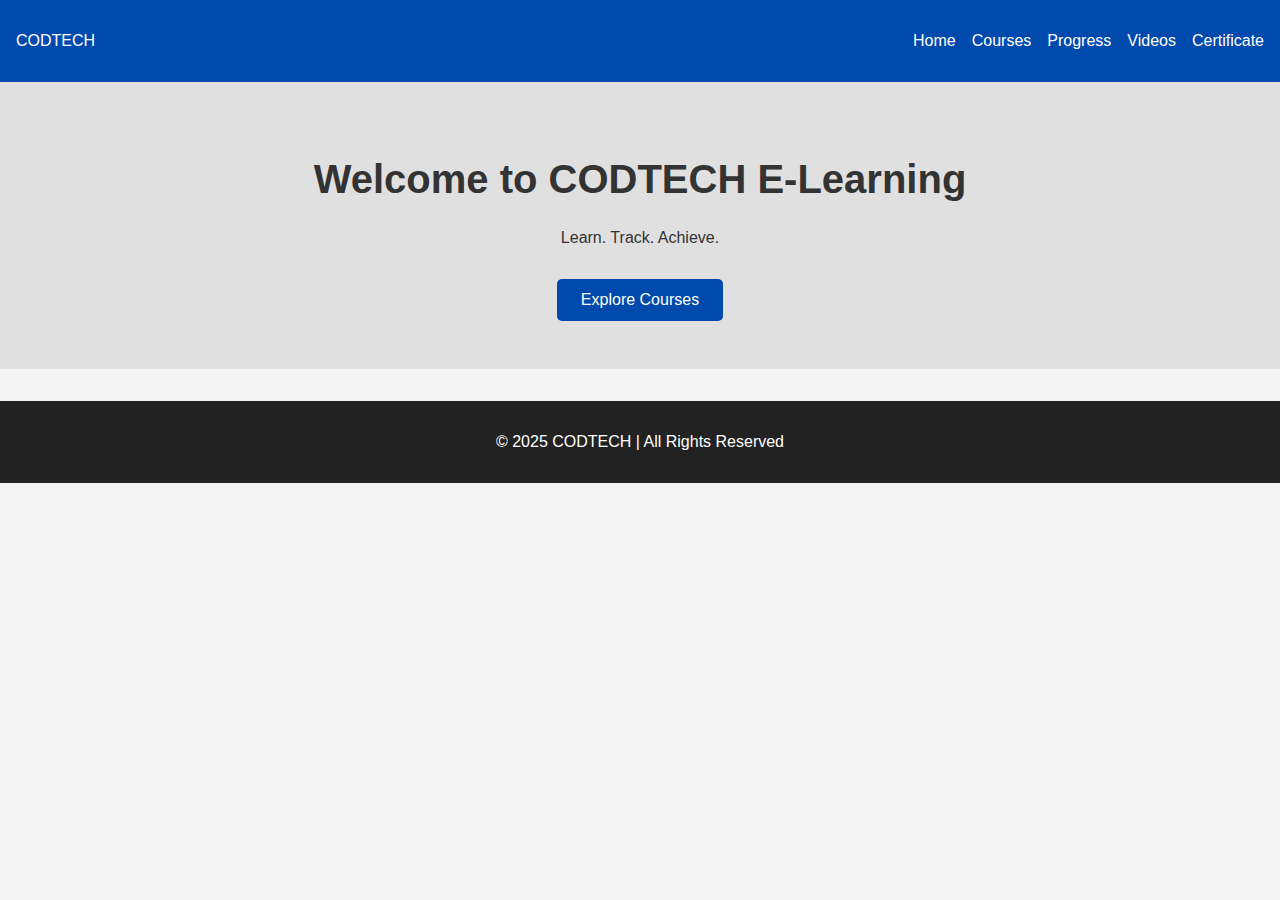
<file: index.html>
<!DOCTYPE html>
<html lang="en">
<head>
  <meta charset="UTF-8" />
  <meta name="viewport" content="width=device-width, initial-scale=1.0" />
  <title>CODTECH E-Learning Platform</title>
  <link rel="stylesheet" href="style.css" />
</head>
<body>
  <nav class="navbar">
    <div class="logo">CODTECH</div>
    <ul class="nav-links">
      <li><a href="index.html">Home</a></li>
      <li><a href="courses.html">Courses</a></li>
      <li><a href="progress.html">Progress</a></li>
      <li><a href="videos.html">Videos</a></li>
      <li><a href="certificate.html">Certificate</a></li>
    </ul>
  </nav>

  <header class="hero">
    <h1>Welcome to CODTECH E-Learning</h1>
    <p>Learn. Track. Achieve.</p>
    <a href="courses.html" class="btn">Explore Courses</a>
  </header>

  <footer class="footer">
    <p>&copy; 2025 CODTECH | All Rights Reserved</p>
  </footer>
</body>
</html>
</file>
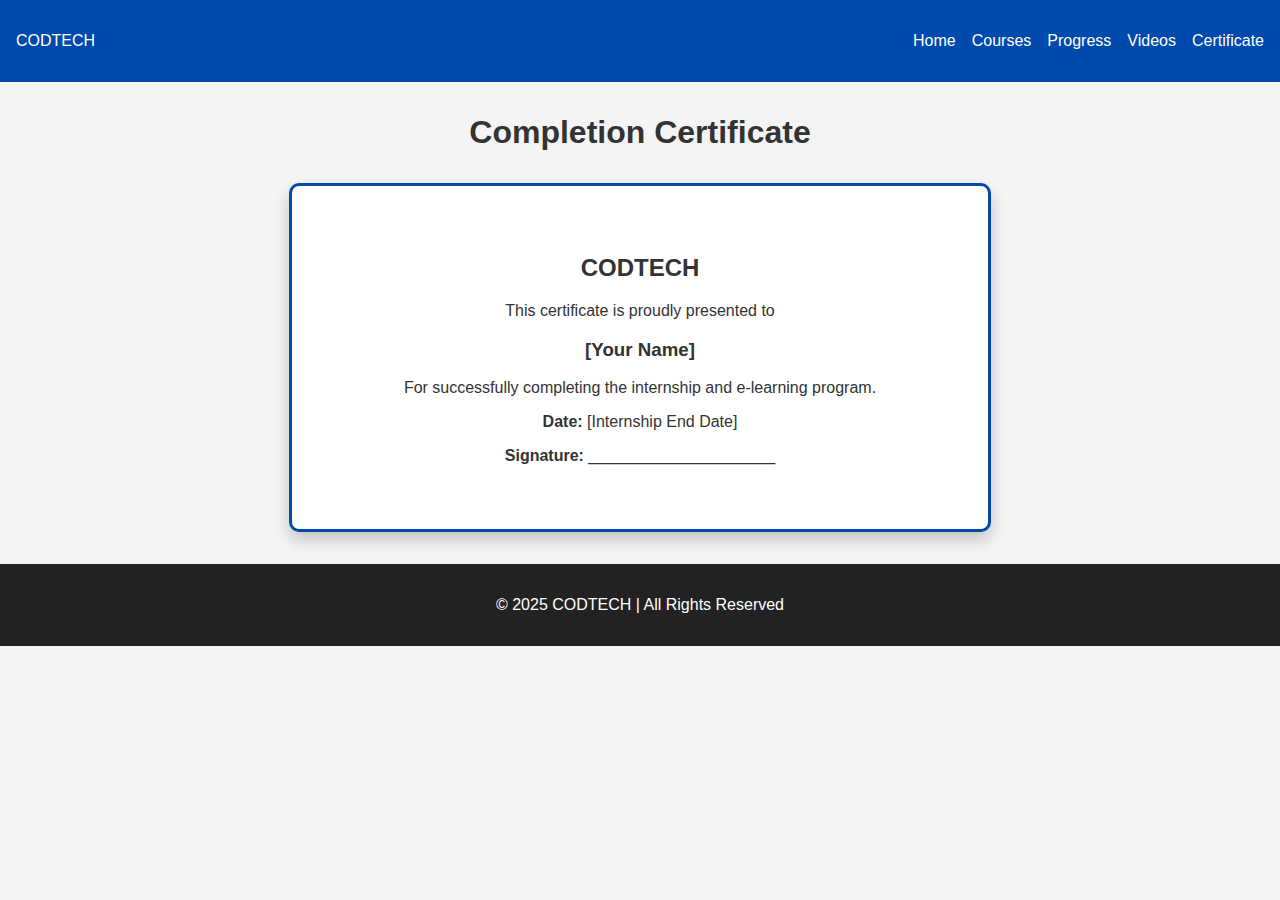
<file: certificate.html>
<!DOCTYPE html>
<html lang="en">
<head>
  <meta charset="UTF-8">
  <meta name="viewport" content="width=device-width, initial-scale=1.0">
  <title>Completion Certificate - CODTECH</title>
  <link rel="stylesheet" href="style.css">
</head>
<body>
  <nav class="navbar">
    <div class="logo">CODTECH</div>
    <ul class="nav-links">
      <li><a href="index.html">Home</a></li>
      <li><a href="courses.html">Courses</a></li>
      <li><a href="progress.html">Progress</a></li>
      <li><a href="videos.html">Videos</a></li>
      <li><a href="certificate.html">Certificate</a></li>
    </ul>
  </nav>

  <main class="certificate">
    <h1 class="page-title">Completion Certificate</h1>
    <div class="certificate-box">
      <h2>CODTECH</h2>
      <p>This certificate is proudly presented to</p>
      <h3>[Your Name]</h3>
      <p>For successfully completing the internship and e-learning program.</p>
      <p><strong>Date:</strong> [Internship End Date]</p>
      <p><strong>Signature:</strong> _____________________</p>
    </div>
  </main>

  <footer class="footer">
    <p>&copy; 2025 CODTECH | All Rights Reserved</p>
  </footer>
</body>
</html>
</file>
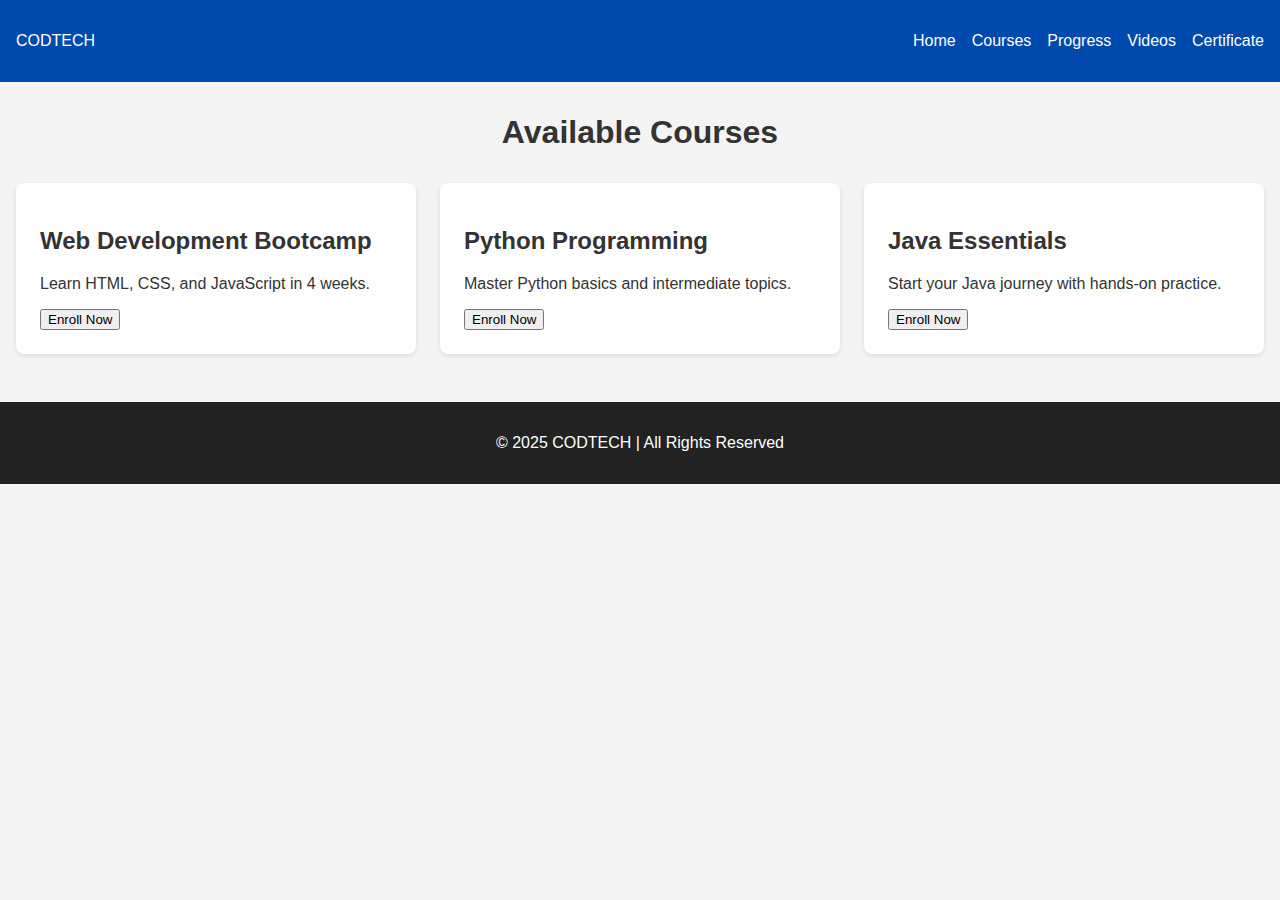
<file: courses.html>
<!DOCTYPE html>
<html lang="en">
<head>
  <meta charset="UTF-8" />
  <meta name="viewport" content="width=device-width, initial-scale=1.0" />
  <title>Courses - CODTECH</title>
  <link rel="stylesheet" href="style.css" />
</head>
<body>
  <nav class="navbar">
    <div class="logo">CODTECH</div>
    <ul class="nav-links">
      <li><a href="index.html">Home</a></li>
      <li><a href="courses.html">Courses</a></li>
      <li><a href="progress.html">Progress</a></li>
      <li><a href="videos.html">Videos</a></li>
      <li><a href="certificate.html">Certificate</a></li>
    </ul>
  </nav>

  <main class="courses">
    <h1 class="page-title">Available Courses</h1>
    <div class="course-list">
      <div class="course-card">
        <h2>Web Development Bootcamp</h2>
        <p>Learn HTML, CSS, and JavaScript in 4 weeks.</p>
        <button>Enroll Now</button>
      </div>
      <div class="course-card">
        <h2>Python Programming</h2>
        <p>Master Python basics and intermediate topics.</p>
        <button>Enroll Now</button>
      </div>
      <div class="course-card">
        <h2>Java Essentials</h2>
        <p>Start your Java journey with hands-on practice.</p>
        <button>Enroll Now</button>
      </div>
    </div>
  </main>

  <footer class="footer">
    <p>&copy; 2025 CODTECH | All Rights Reserved</p>
  </footer>
</body>
</html>
</file>
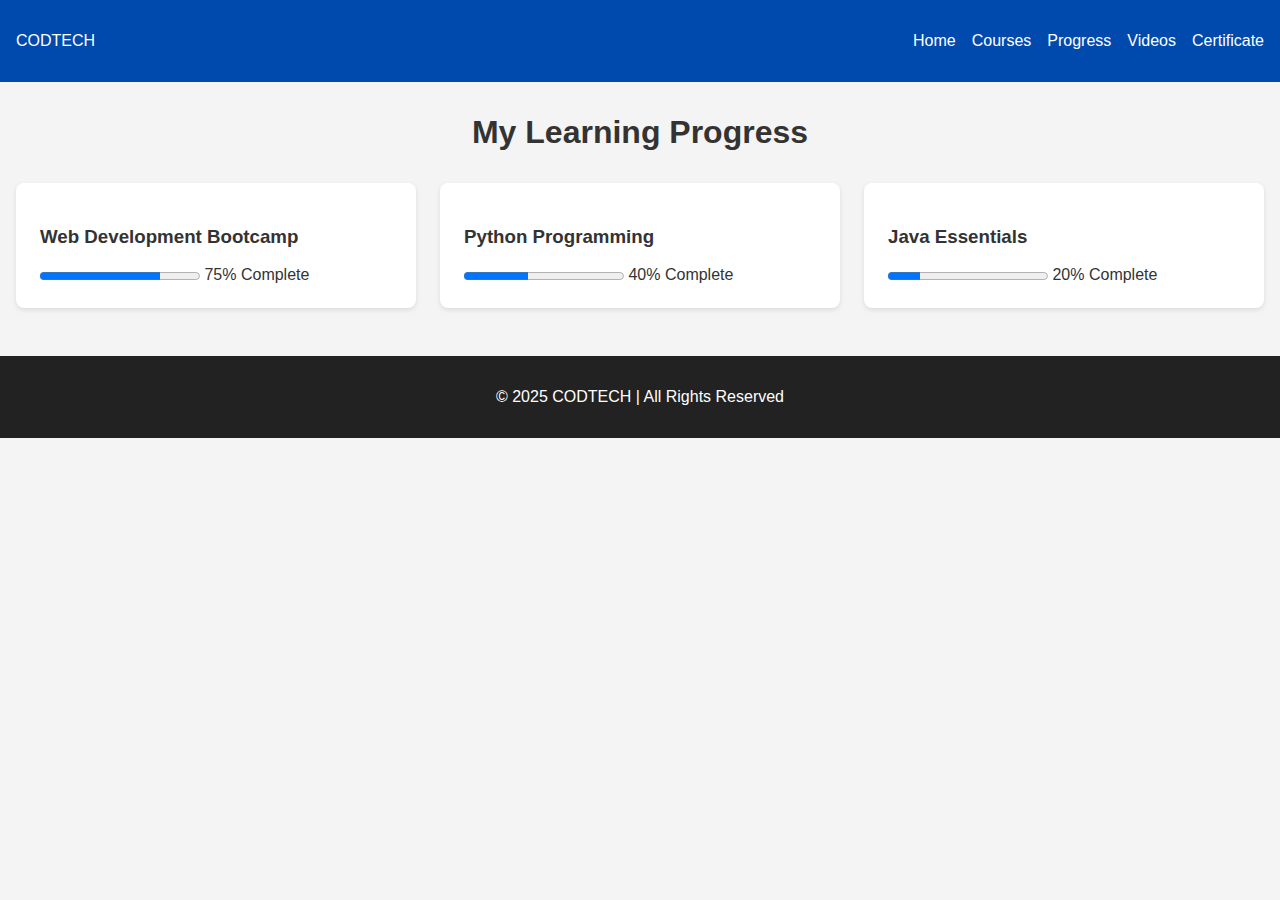
<file: progress.html>
<!DOCTYPE html>
<html lang="en">
<head>
  <meta charset="UTF-8" />
  <meta name="viewport" content="width=device-width, initial-scale=1.0" />
  <title>Progress Tracker - CODTECH</title>
  <link rel="stylesheet" href="style.css" />
</head>
<body>
  <nav class="navbar">
    <div class="logo">CODTECH</div>
    <ul class="nav-links">
      <li><a href="index.html">Home</a></li>
      <li><a href="courses.html">Courses</a></li>
      <li><a href="progress.html">Progress</a></li>
      <li><a href="videos.html">Videos</a></li>
      <li><a href="certificate.html">Certificate</a></li>
    </ul>
  </nav>

  <main class="progress">
    <h1 class="page-title">My Learning Progress</h1>
    <div class="progress-list">
      <div class="progress-item">
        <h3>Web Development Bootcamp</h3>
        <progress value="75" max="100"></progress>
        <span>75% Complete</span>
      </div>
      <div class="progress-item">
        <h3>Python Programming</h3>
        <progress value="40" max="100"></progress>
        <span>40% Complete</span>
      </div>
      <div class="progress-item">
        <h3>Java Essentials</h3>
        <progress value="20" max="100"></progress>
        <span>20% Complete</span>
      </div>
    </div>
  </main>

  <footer class="footer">
    <p>&copy; 2025 CODTECH | All Rights Reserved</p>
  </footer>
</body>
</html>
</file>
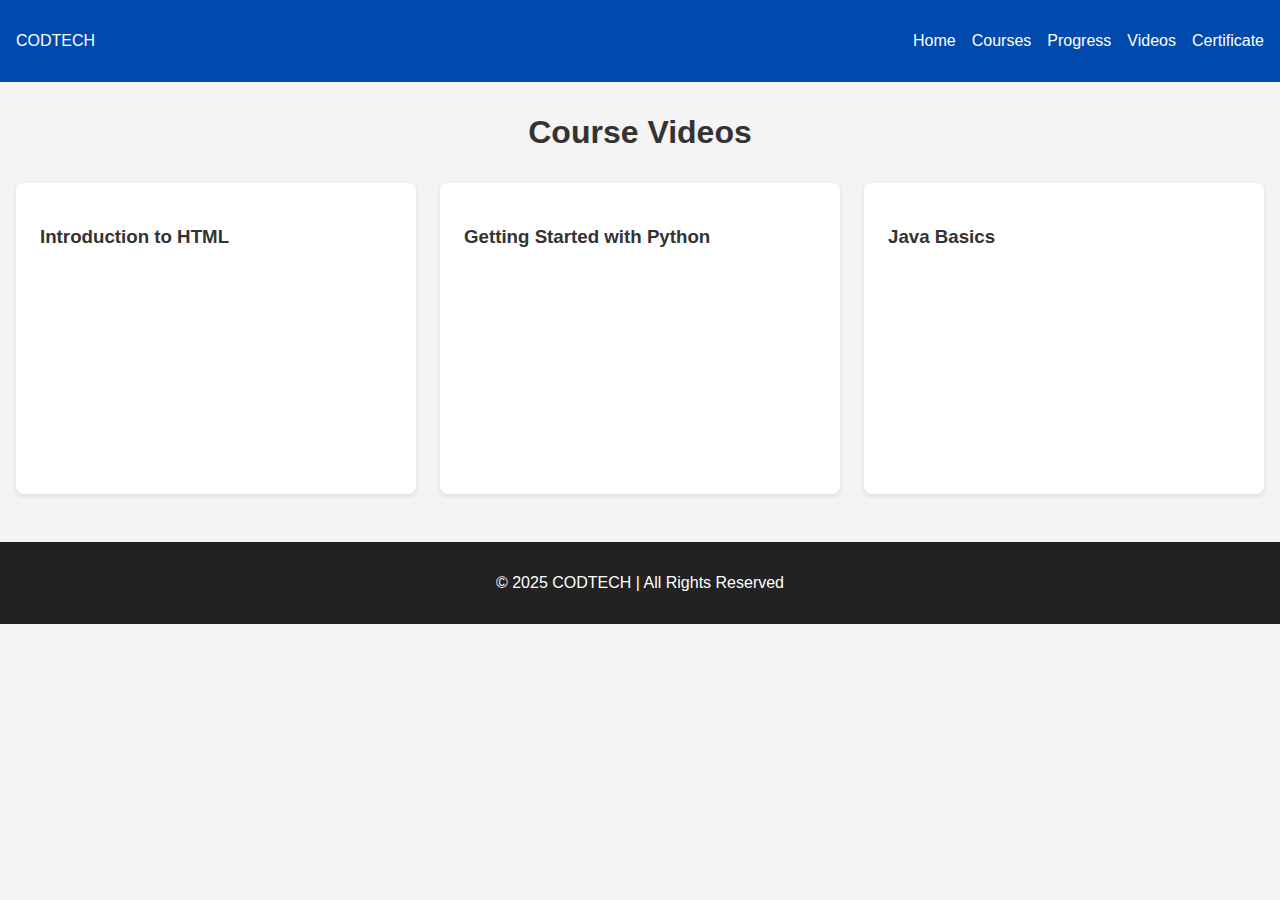
<file: videos.html>
<!DOCTYPE html>
<html lang="en">
<head>
  <meta charset="UTF-8">
  <meta name="viewport" content="width=device-width, initial-scale=1.0">
  <title>Videos - CODTECH</title>
  <link rel="stylesheet" href="style.css">
</head>
<body>
  <nav class="navbar">
    <div class="logo">CODTECH</div>
    <ul class="nav-links">
      <li><a href="index.html">Home</a></li>
      <li><a href="courses.html">Courses</a></li>
      <li><a href="progress.html">Progress</a></li>
      <li><a href="videos.html">Videos</a></li>
      <li><a href="certificate.html">Certificate</a></li>
    </ul>
  </nav>

  <main class="videos">
    <h1 class="page-title">Course Videos</h1>
    <div class="video-list">
      <div class="video-item">
        <h3>Introduction to HTML</h3>
        <iframe width="100%" height="200" src="https://www.youtube.com/embed/pQN-pnXPaVg" frameborder="0" allowfullscreen></iframe>
      </div>
      <div class="video-item">
        <h3>Getting Started with Python</h3>
        <iframe width="100%" height="200" src="https://www.youtube.com/embed/_uQrJ0TkZlc" frameborder="0" allowfullscreen></iframe>
      </div>
      <div class="video-item">
        <h3>Java Basics</h3>
        <iframe width="100%" height="200" src="https://www.youtube.com/embed/8cm1x4bC610" frameborder="0" allowfullscreen></iframe>
      </div>
    </div>
  </main>

  <footer class="footer">
    <p>&copy; 2025 CODTECH | All Rights Reserved</p>
  </footer>
</body>
</html>
</file>
<file: style.css>
body { font-family: Arial, sans-serif; margin: 0; padding: 0; background: #f4f4f4; color: #333; }
.navbar { background: #004aad; color: white; padding: 1rem; display: flex; justify-content: space-between; align-items: center; }
.nav-links { list-style: none; display: flex; gap: 1rem; }
.nav-links a { color: white; text-decoration: none; }
.hero { padding: 3rem; text-align: center; background: #e0e0e0; }
.hero h1 { font-size: 2.5rem; }
.btn { display: inline-block; margin-top: 1rem; padding: 0.75rem 1.5rem; background: #004aad; color: white; border-radius: 5px; text-decoration: none; }
.page-title { text-align: center; margin: 2rem 0 1rem; }
.course-list, .progress-list, .video-list { display: grid; grid-template-columns: repeat(auto-fit, minmax(250px, 1fr)); gap: 1.5rem; padding: 1rem; }
.course-card, .progress-item, .video-item { background: white; padding: 1.5rem; border-radius: 8px; box-shadow: 0 2px 5px rgba(0,0,0,0.1); }
.footer { text-align: center; padding: 1rem; background: #222; color: white; margin-top: 2rem; }
.certificate-box { background-color: white; padding: 3rem; margin: 2rem auto; width: 80%; max-width: 600px; text-align: center; border: 3px solid #004aad; border-radius: 10px; box-shadow: 0 8px 16px rgba(0,0,0,0.2); }
</file>
